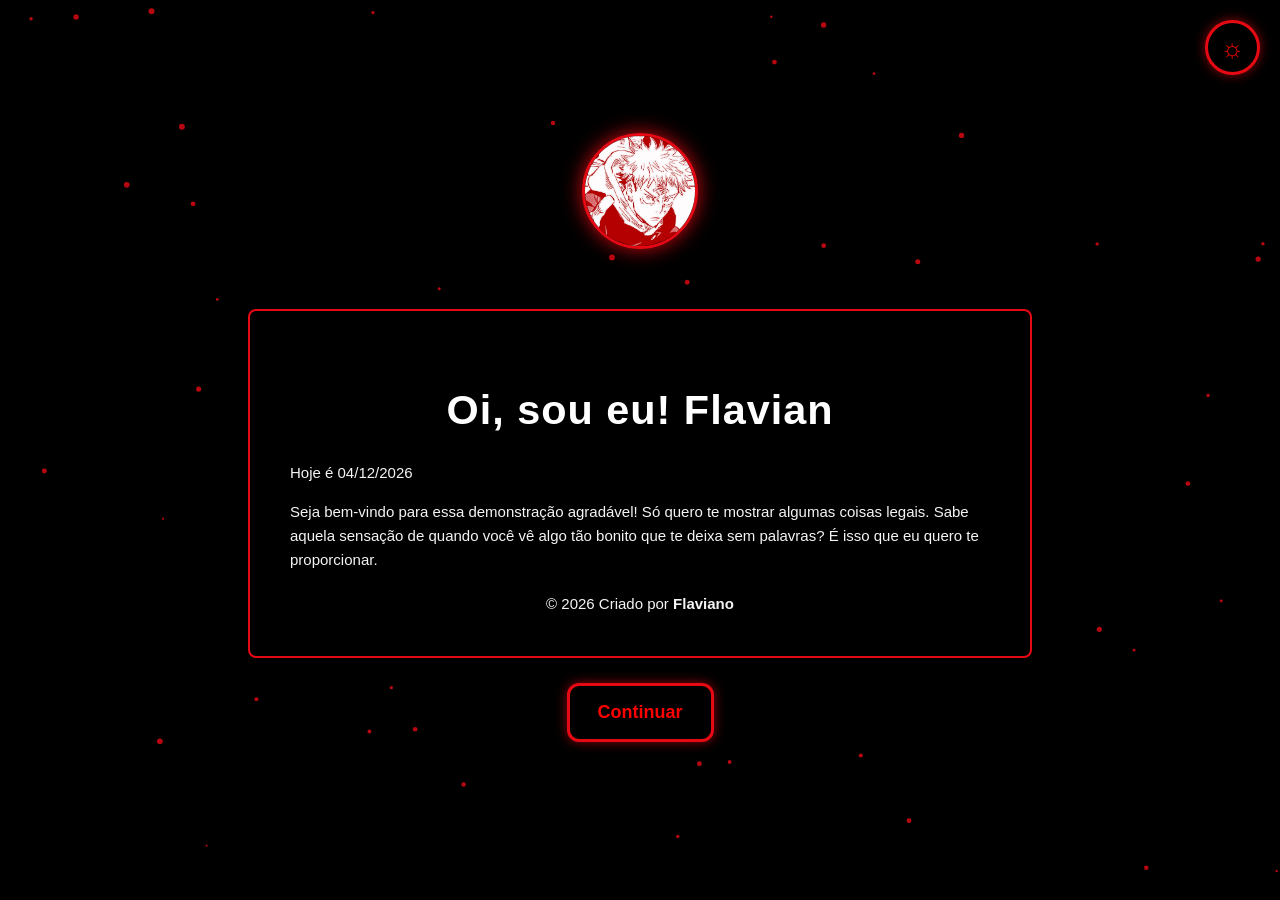
<file: index.html>
<!DOCTYPE html>
<html lang="en">
<head>
    <meta charset="UTF-8">
    <meta name="viewport" content="width=device-width, initial-scale=1.0">
    <title>About me</title>

    <link rel="stylesheet" href="css/style.css">
    <script src="js/script.js" defer></script>
    
</head>

<body>

<canvas id="particulas"></canvas>
    

    <div class="container">
        <img src="images/itadori.png" class="avatar">
        <div class="card">
            <button id="tema" class = "botao-tema"><span>☽︎</span></button>
            <h1 id = "titulo">Oi, sou eu! Flaviano.</h1>
            <p id="data"></p>

            <p>
                Seja bem-vindo para essa demonstração agradável!
                Só quero te mostrar algumas coisas legais. Sabe aquela sensação de quando você vê algo tão bonito que te deixa sem palavras? É isso que eu quero te proporcionar.
            </p>

            <footer class = "rodape">
              <p>&copy; 2026 Criado por <strong>Flaviano</strong></p>
            </footer>
            
        </div>
        <a href="pages/pg1.html" class="botao-nav">Continuar</a>
    </div>
    
</body>
</html>
</file>
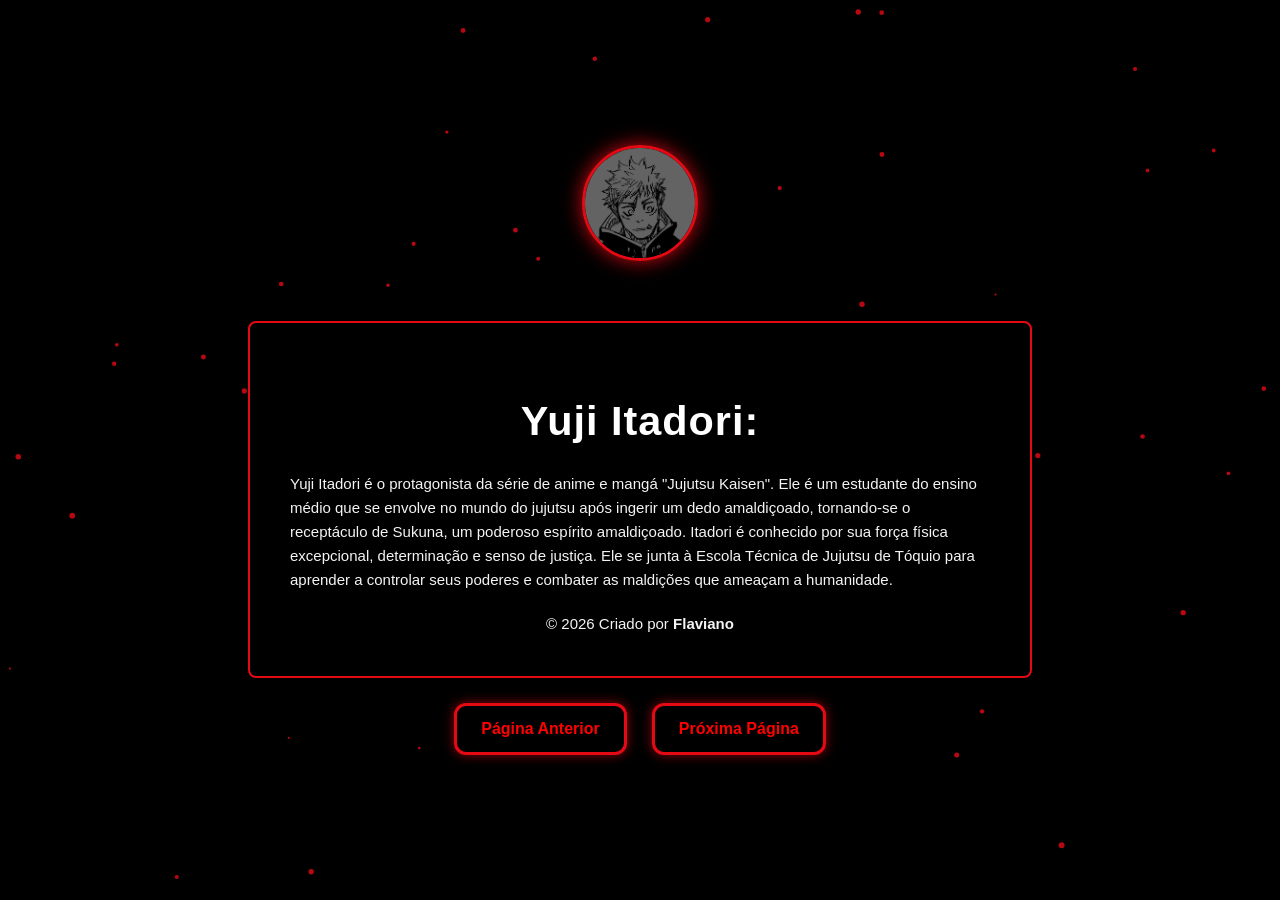
<file: pages/pg1.html>
<!DOCTYPE html>
<html lang="pt-br">
<head>
    <meta charset="UTF-8">
    <meta name="viewport" content="width=device-width, initial-scale=1.0">
    <title>Yuji Itadori</title>

    <link rel="stylesheet" href="../css/style.css">
    <script src="../js/script.js" defer></script>
</head>

<body>
<canvas id="particulas"></canvas>

    <div class="container">
        <img src="../images/Itadori1.jpg" class="avatar">
        <div class="card">

            <h1>Yuji Itadori:</h1>

            <p>
                Yuji Itadori é o protagonista da série de anime e mangá "Jujutsu Kaisen".
                Ele é um estudante do ensino médio que se envolve no mundo do jujutsu após ingerir um dedo amaldiçoado,
                tornando-se o receptáculo de Sukuna, um poderoso espírito amaldiçoado. Itadori é conhecido por sua força física excepcional,
                determinação e senso de justiça.
                Ele se junta à Escola Técnica de Jujutsu de Tóquio para aprender a controlar seus poderes e combater as maldições que ameaçam
                a humanidade.
            </p>

            <footer class="rodape">
                <p>&copy; 2026 Criado por <strong>Flaviano</strong></p>
            </footer>
            
        </div>
        <div class = "nav-botoes">
            <a href="../index.html" class = "botao-nav">Página Anterior</a>
            <a href="pg2.html" class = "botao-nav">Próxima Página</a>
        </div>
    </div>


              

</body>
</html>
</file>
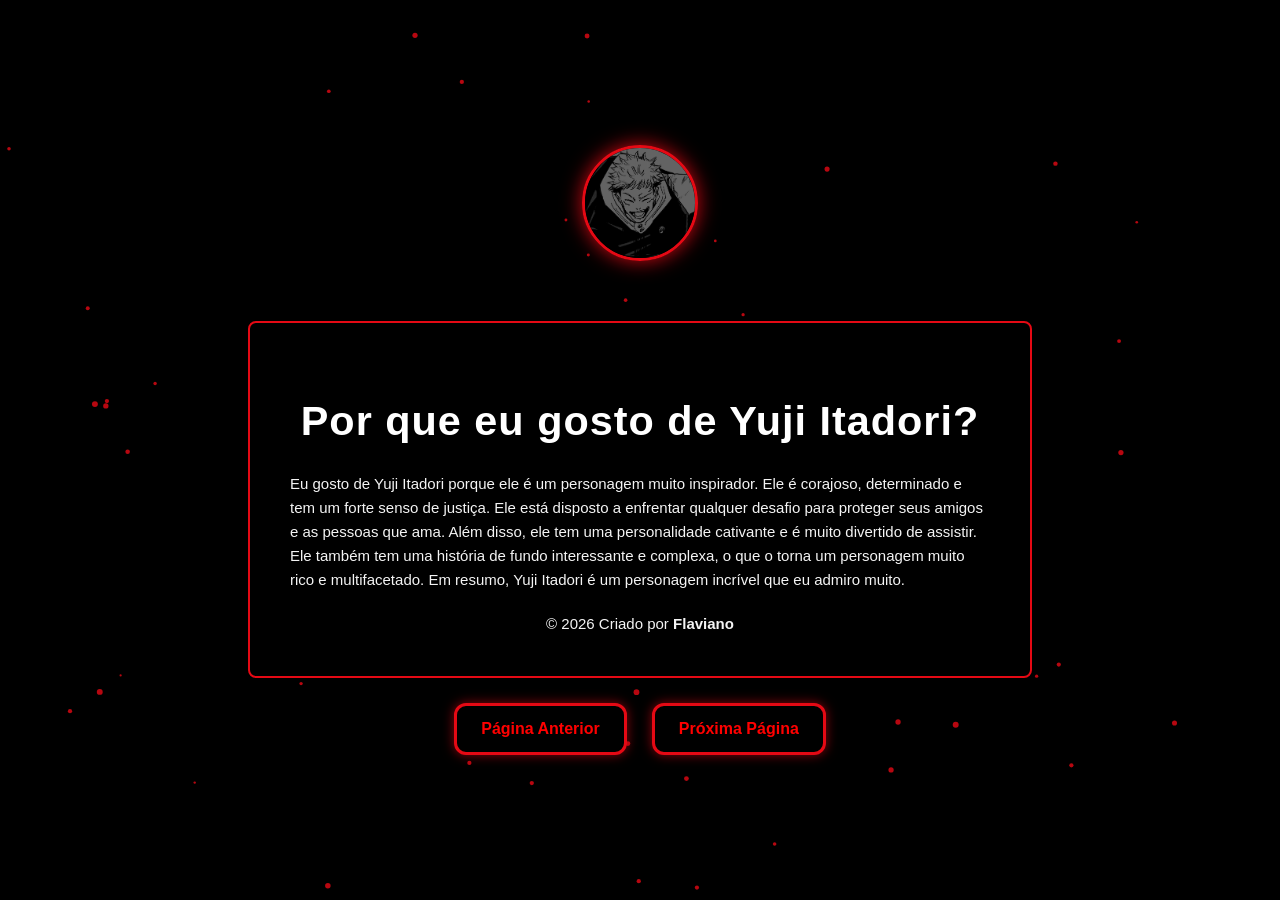
<file: pages/pg2.html>
<!DOCTYPE html>
<html lang="pt-br">
<head>
    <meta charset="UTF-8">
    <title>Yuji Itadori</title>
    <meta name="viewport" content="width=device-width, initial-scale=1.0">
    <link rel="stylesheet" href="../css/style.css">
    <script src="../js/script.js" defer></script>
</head>

<body>
<canvas id="particulas"></canvas>

    <div class="container">
        <img src="../images/itadori2.jpg" class="avatar">
        <div class="card">

            <h1>Por que eu gosto de Yuji Itadori?</h1>

            <p>
                Eu gosto de Yuji Itadori porque ele é um personagem muito inspirador. Ele é corajoso, determinado e tem um forte senso de justiça.
                Ele está disposto a enfrentar qualquer desafio para proteger seus amigos e as pessoas que ama. Além disso, ele tem uma personalidade cativante e é muito divertido de assistir.
                Ele também tem uma história de fundo interessante e complexa, o que o torna um personagem muito rico e multifacetado. Em resumo, Yuji Itadori é um personagem incrível que eu admiro muito.
            </p>

            <footer class="rodape">
                <p></p>
                <p>&copy; 2026 Criado por <strong>Flaviano</strong></p>
            </footer>

        </div>
        <div class = "nav-botoes">
            <a href="pg1.html" class = "botao-nav">Página Anterior</a>
            <a href="pg3.html" class = "botao-nav">Próxima Página</a>
        </div>
    </div>


</body>
</html>
</file>
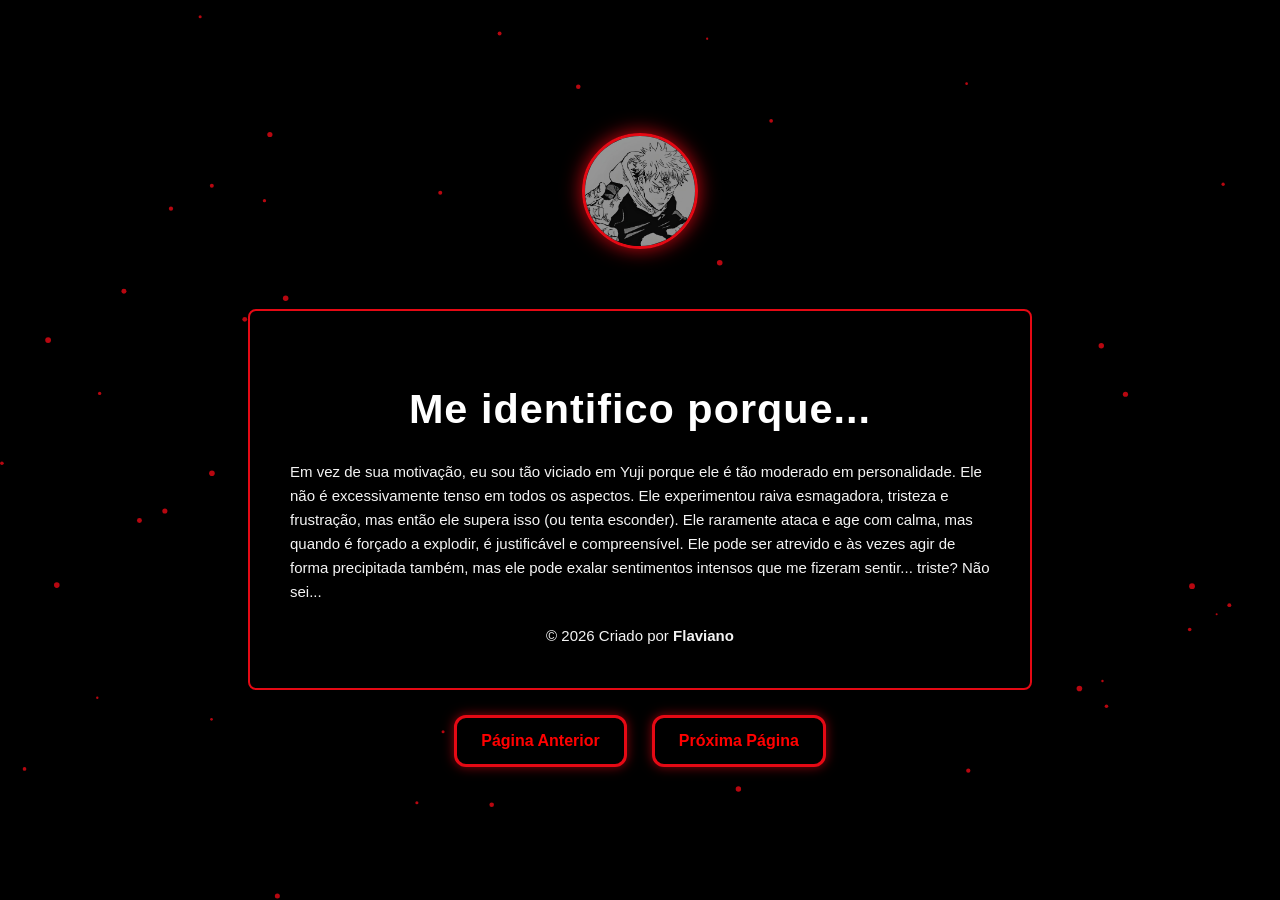
<file: pages/pg3.html>
<!DOCTYPE html>
<html lang="pt-br">
<head>
    <meta charset="UTF-8">
    <meta name="viewport" content="width=device-width, initial-scale=1.0">
    <title>Yuji Itadori</title>

    <link rel="stylesheet" href="../css/style.css">
    <script src="../js/script.js" defer></script>
</head>

<body>
<canvas id="particulas"></canvas>

    <div class="container">
        <img src="../images/itadori6.jpg" class="avatar">
        <div class="card">

                <h1>Me identifico porque...</h1>

            <p>
                 Em vez de sua motivação, eu sou tão viciado em Yuji porque ele é tão moderado em personalidade.
                Ele não é excessivamente tenso em todos os aspectos. Ele experimentou raiva esmagadora, tristeza e frustração,
                mas então ele supera isso (ou tenta esconder). Ele raramente ataca e age com calma, mas quando é forçado a explodir,
                é justificável e compreensível.
                Ele pode ser atrevido e às vezes agir de forma precipitada também, mas ele pode exalar sentimentos intensos que me fizeram sentir...
                triste? Não sei...

            </p>
    

            <footer class="rodape">
                <p>&copy; 2026 Criado por <strong>Flaviano</strong></p>
            </footer>

        </div>
        <div class = "nav-botoes">
            <a href="pg2.html" class = "botao-nav">Página Anterior</a>
            <a href="pg4.html" class = "botao-nav">Próxima Página</a>
        </div>
        
    </div>



</body>
</html>
</file>
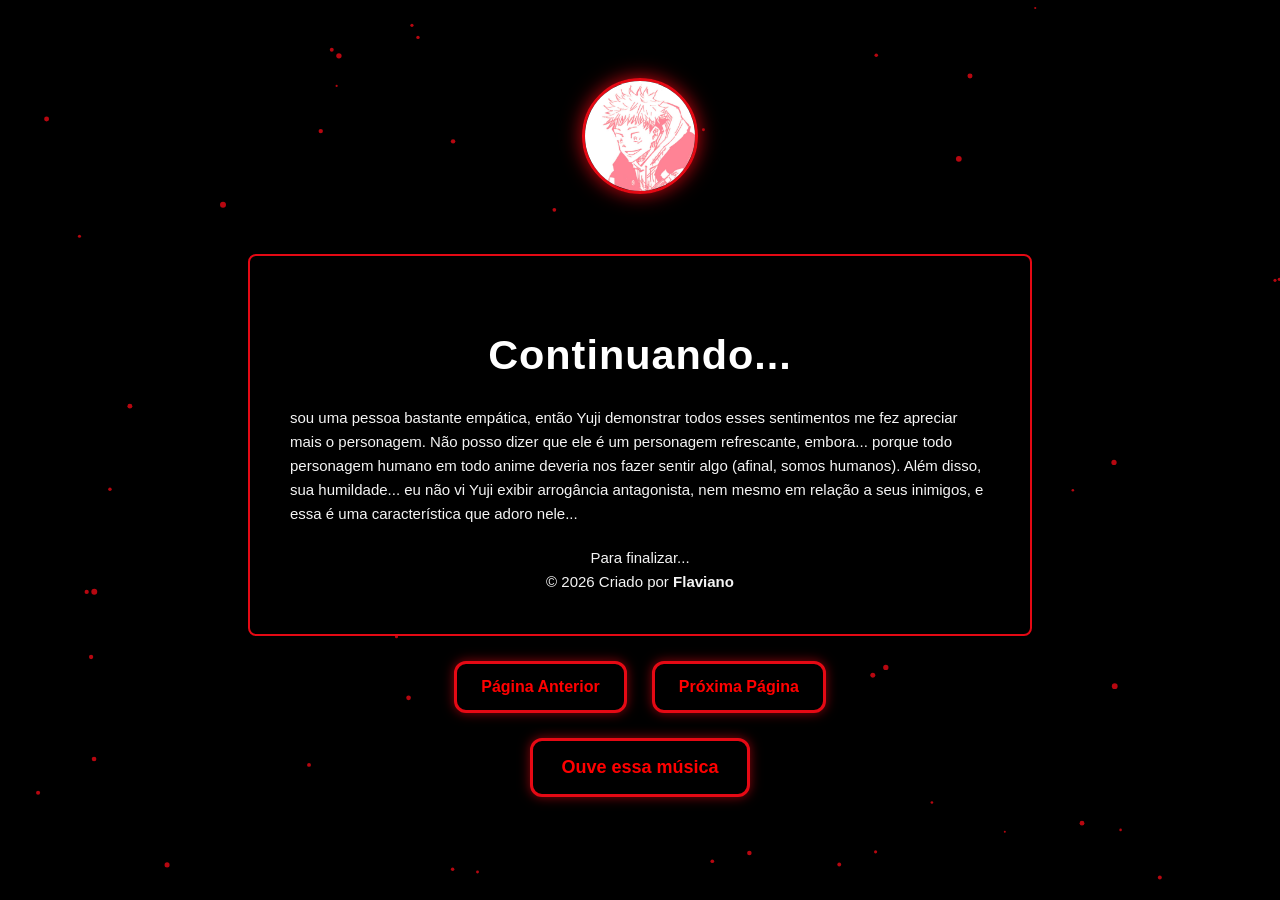
<file: pages/pg4.html>
<!DOCTYPE html>
<html lang="pt-br">
<head>
    <meta charset="UTF-8">
    <meta name="viewport" content="width=device-width, initial-scale=1.0">
    <title>Yuji Itadori</title>

    <link rel="stylesheet" href="../css/style.css">
    <script src="../js/script.js" defer></script>
</head>

<body>
<canvas id="particulas"></canvas>

    <div class="container">
        <img src="../images/itadori5.jpg" class="avatar">
        <div class="card">

                <h1>Continuando...</h1>

            <p>
                sou uma pessoa bastante empática, então Yuji demonstrar todos esses sentimentos me fez apreciar mais o personagem.
                Não posso dizer que ele é um personagem refrescante, embora... porque todo personagem humano em todo anime deveria nos fazer sentir algo
                (afinal, somos humanos). Além disso, sua humildade... eu não vi Yuji exibir arrogância antagonista, nem mesmo em relação a seus inimigos,
                e essa é uma característica que adoro nele...
            </p>
    

    

            <footer class="rodape">
                <p>Para finalizar...</p>
                <p>&copy; 2026 Criado por <strong>Flaviano</strong></p>
            </footer>

        </div>
        <div class = "nav-botoes"><a href="pg3.html" class = "botao-nav">Página Anterior</a>
         <a href="pg5.html" class="botao-nav">Próxima Página</a>
        
        </div>
        <a href="https://open.spotify.com/intl-pt/track/0638smz2ay7t0HPj9JxVVE?si=acd4f5b88d7346dc" class = "botao-nav">Ouve essa música</a>
        
    </div>



</body>
</html>
</file>
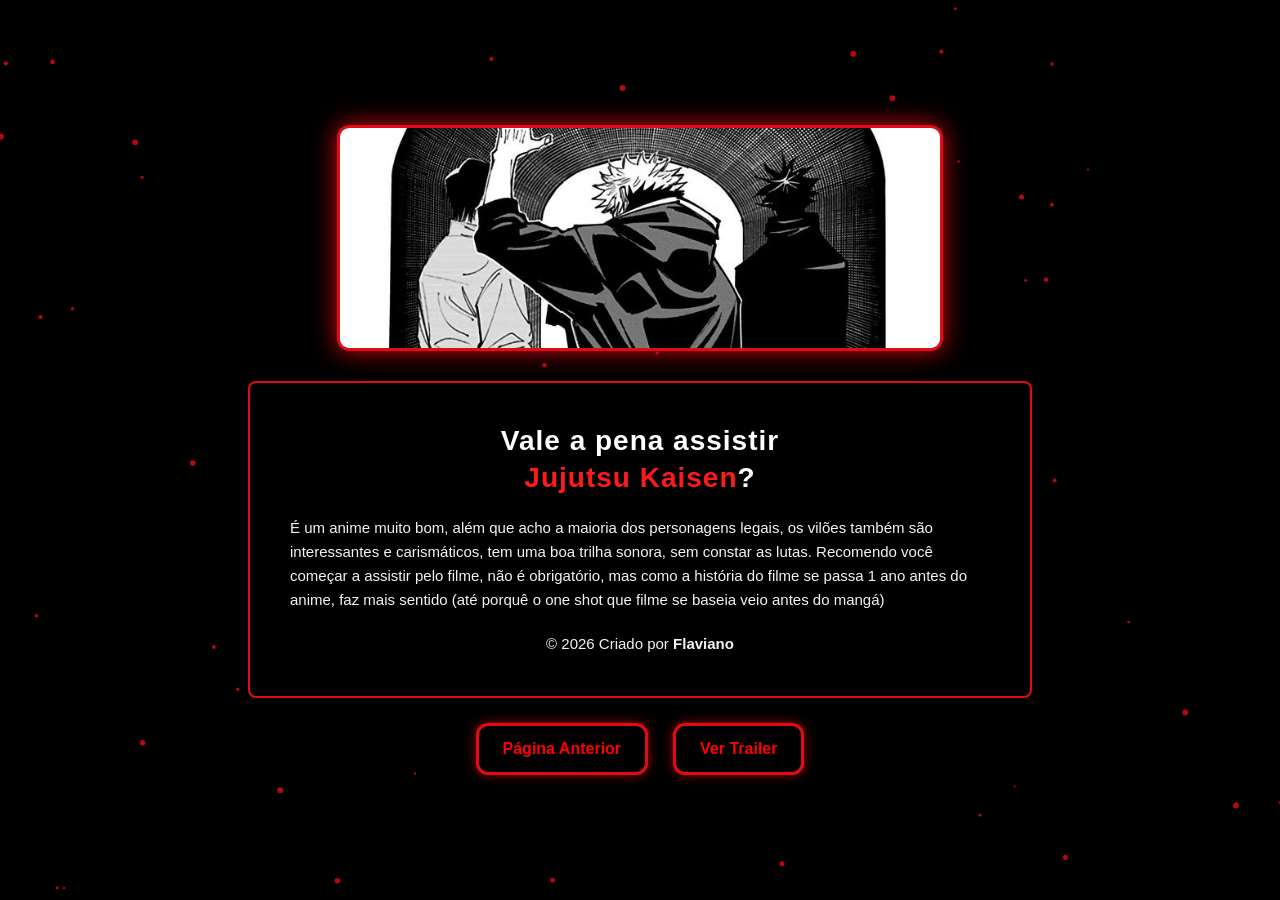
<file: pages/pg5.html>
<!DOCTYPE html>
<html lang="pt-br">
<head>
    <meta charset="UTF-8">
    <meta name="viewport" content="width=device-width, initial-scale=1.0">
    <title>Yuji Itadori</title>

    <link rel="stylesheet" href="../css/style.css">
    <script src="../js/script.js" defer></script>
</head>

<body>
<canvas id="particulas"></canvas>

    <div class="container">
        <img src="../images/jujutsukaisen.jpg" class="banner-anime">
        <div class="card">

            <h1 id = "titulo-pg5">Vale a pena assistir<br> <span>Jujutsu Kaisen</span>?</h1>

            <p>
             
            É um anime muito bom, além que acho a maioria dos personagens legais, os vilões também são interessantes e carismáticos, tem uma boa trilha sonora, sem constar as lutas. 
            Recomendo você começar a assistir pelo filme, não é obrigatório, 
            mas como a história do filme se passa 1 ano antes do anime, faz mais sentido (até porquê o one shot que filme se baseia veio antes do mangá)
            </p>

            <footer class="rodape">
                <p>&copy; 2026 Criado por <strong>Flaviano</strong></p>
            </footer>
            
        </div>
            <div class="nav-botoes">
                <a href="pg4.html" class="botao-nav">Página Anterior</a>
                <a href="https://www.youtube.com/results?search_query=jujutsu+kaisen+trailer" class="botao-nav">Ver Trailer</a>
            </div>
    </div>


              

</body>
</html>
</file>
<file: css/style.css>
body {
    opacity: 0;
    transition: opacity 0.4s ease;
    visibility: hidden;
    margin: 0;
    min-height: 100vh;
    display: flex;
    justify-content: center;
    align-items: center;
    background: #000000; /* fundo escuro */
    font-family: Arial, Helvetica, sans-serif;
    color: #f4f4f4; /* texto claro para contraste */
}

h1 {
    text-align: center;
    font-size: 2.3em;
    letter-spacing: 1px;
    margin-bottom: 20px;
    color: #fff; /* título branco para destaque */
}

.container {
    display: flex;
    justify-content: center;
    align-items: center;
    width: 100%;
    padding: 10px; /* espaço lateral no celular */
}

.card {
    
    border: 2px solid #e50914; /* vermelho vibrante */
    padding: 40px;
    width: 600px;
    background: #000000; /* caixa escura */
    animation: brilho-card 2.5s infinite alternate;
    border-radius: 8px; /* cantos arredondados para suavizar */
    line-height: 1.5; /* melhora leitura */
}

section {
    margin-top: 30px;
}

a {
    color: #e50914; /* links vermelhos */
    text-decoration: none;
    font-weight: bold;
}

a:hover {
    text-decoration: underline;
}

/* Layout para celular */
@media (max-width: 768px) {
    .card {
        width: 88%; /* ocupa quase toda a tela */
        padding: 20px;
        font-size: 16px; /* texto maior para leitura confortável */
    }

    section {
        margin-top: 20px;
    }
}

/* Layout para desktop */
@media (min-width: 769px) {
    .card {
        width: 700px; /* largura fixa */
        padding: 40px;
        font-size: 18px;
    }
}

@media (max-width: 600px) {
    #theme-toggle {
        width: 70px;
        height: 70px;
        font-size: 32px;

        top: 15px; 
        right: 15px;


    }
}










.light h1 {
    color: #000000; /* título escuro para tema claro */
}

.light {
    background: #ffffff;
    color: #000000;
}

.light .card {
    background: #ffffff;
    color: #000000;
    border: 2px solid #e50914;
}

.light p {
    color: #000000;
}

.light footer p {
    color: #000000;
}

.botao-tema {
    box-shadow: 0 0 15px rgba(229, 9, 20, 0.7);
    position: fixed;
    top: 30px;
    right: 30px;
    background: #000;
    border: 2px solid #e50914;
    border-radius: 50%;
    width: 50px;
    height: 50px;
    color: #e50914;
    font-size: 22px;
    cursor: pointer;
    transition: all 0.3s ease;
}

.botao-tema:hover {
    background: #000000;
    color: white;
    transform: rotate(20deg) scale(1.1);
}

body,
.card,
nav ul li a,
p,
h1,
footer p {
    transition: background-color 0.4s ease, color 0.4s ease, border 0.4s ease;
}

#tema {
    transition: transform 0.4s ease;
}

#tema.animar {
    transform: rotate(180deg) scale(1.2);
}

#tema {
    position: fixed;
    top: 20px;
    right: 20px;

    width: 55px;
    height: 55px;

    display: flex;
    align-items: center;
    justify-content: center;

    border-radius: 50%;
    border: 3px solid #e50914;
    background: #000000;
    color: #ff0000;

    font-size: 26px;
    line-height: 1;

    cursor: pointer;

    transition: all 0.3s ease;
    box-shadow: 0 0 12px rgba(229, 9, 20, 0.6);
}

#tema span {
    display: flex;
    align-items: center;
    justify-content: center;
}

#tema:hover {
    background: #e50914;
    color: #ffffff;
    transform: scale(1.15);
    box-shadow: 0 0 20px rgba(229, 9, 20, 0.9);
}

/* animação de troca de página */

body {
    transition: opacity 0.35s ease, transform 0.35s ease;
}

body.saindo {
    opacity: 0;
    transform: translateX(-40px);
}

body.entrando {
    opacity: 0;
    transform: translateX(40px);
}

@keyframes brilho-card {

    0% {
        box-shadow: 0 0 10px rgba(229, 9, 20, 0.4);
    }

    50% {
        box-shadow: 0 0 25px rgba(229, 9, 20, 0.9);
    }

    100% {
        box-shadow: 0 0 10px rgba(229, 9, 20, 0.4);
    }

}

#particulas {
    position: fixed;
    top: 0;
    left: 0;
    width: 100%;
    height: 100%;
    z-index: -1;
}

nav ul li a:active{
transform:scale(0.95);
}

.avatar{
width:110px;
height:110px;
border-radius:50%;
object-fit:cover;

border:3px solid #e50914;

box-shadow:0 0 20px rgba(229,9,20,0.9);

margin: 0 0 60px 0;

z-index:2;
position:relative;
}

.container{
display:flex;
flex-direction:column;
align-items:center;
}

.botao-nav {
    display: block;
    width: fit-content;

    padding: 16px 28px;
    margin: 25px auto; /* centraliza */

    border: 3px solid #e50914;
    border-radius: 12px;

    background: #000000;
    color: #ff0000;

    font-weight: bold;
    font-size: 18px;

    text-decoration: none;

    transition: all 0.3s ease;
    box-shadow: 0 0 12px rgba(229, 9, 20, 0.6);
}

.botao-nav:hover {
    text-decoration: none;
    background: #e50914;
    color: #ffffff;
    transform: scale(1.08);
    box-shadow: 0 0 20px rgba(229, 9, 20, 0.9);
}

.light #tema {
    background: #ffffff;
    color: #e50914;
    border: 3px solid #e50914;
}

.light .botao-nav {
    background: #ffffff;
    color: #e50914;
    border: 3px solid #e50914;
}

.light .botao-nav:hover {
    background: #e50914;
    color: #ffffff;
}


/* ===== NAVEGAÇÃO ===== */

nav ul{
list-style:none;
display:flex;
gap:35px;
padding:0;
margin:15px 0;
justify-content:center;
flex-wrap:wrap;
}

nav ul li a{

display:inline-block;

padding:18px 45px;

border:3px solid #e50914;
border-radius:12px;

background:#000;
color:#ff0000;

font-weight:bold;
font-size:1.2rem;

text-decoration:none;

transition:all 0.3s ease;

box-shadow:0 0 18px rgba(229,9,20,0.9);
}

nav ul li a:hover{
background:#e50914;
color:#fff;
transform:scale(1.07);
}
.nav-botoes{
display:flex;
justify-content:center;
gap:25px;
margin-top:25px;
}

.nav-botoes .botao-nav{
margin:0;
padding:14px 24px;
font-size:16px;
}

.banner-anime{

width:90%;
max-width:600px;

height:220px;

object-fit:cover;

border-radius:12px;

border:3px solid #e50914;

box-shadow:0 0 25px rgba(229,9,20,0.9);

margin-bottom:30px;

}

#titulo-pg5{
font-size: 28px;
margin-top:0px;
line-height: 1.3;
}

.card p{
line-height:1.6;
font-size:15px;
}

#titulo-pg5 span{
color:#ff1a1a;
}

.rodape{
text-align:center;
margin-top:20px;
}

.rodape p{
max-width:300px;
margin:auto;
line-height:1.6;
}
</file>
